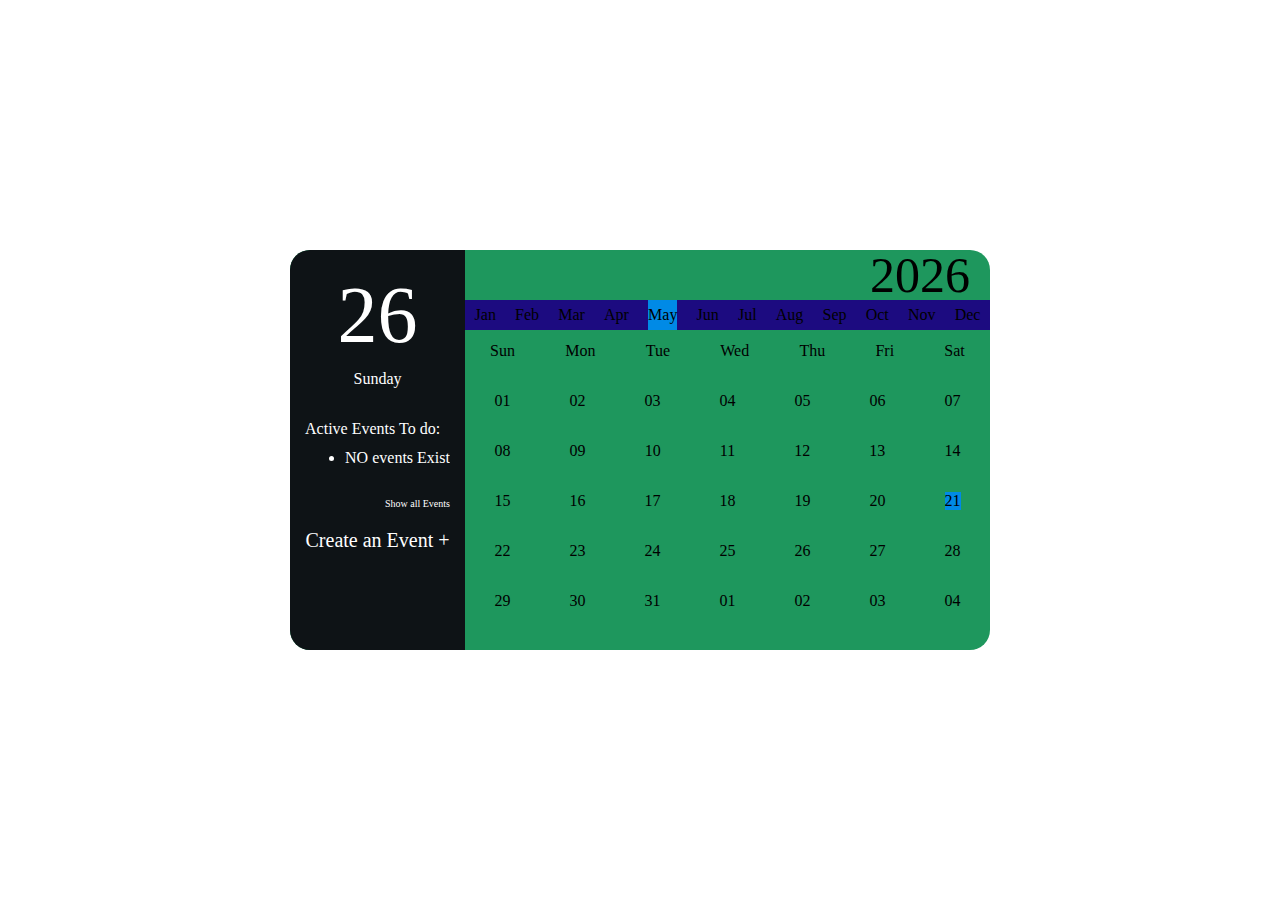
<file: Calender Chi/index.html>
<!DOCTYPE html>
<html lang="en">
<head>
    <meta charset="UTF-8">
    <meta http-equiv="X-UA-Compatible" content="IE=edge">
    <meta name="viewport" content="width=device-width, initial-scale=1.0">
    <link rel="stylesheet" href="style.css">
    <title>Document</title>
</head>
<body>
    <div class="body-class">
        <div class="calender-container">
            <div id="left-section">
                <div class="original" id="original">
                    <div id="today-date-div">
                        <p id="today-date">00</p>
                    </div>
                    <div id="today-day-div">
                        <p id="today-day">Saturday</p>
                    </div>
                    <div class="CurrentEvents-Title">
                        <p>Active Events To do:</p>
                    </div>
                    <div class="CurrentEvents">    
                        <ul class="eventListUL">

                        </ul>
                    </div>
                    <div id="showPost-title">
                        <p id="showPost" onclick="showAllPost()">Show all Events</p>
                    </div>
                    <div class="hidePost-title">
                        <p id="hidePost" class="hide "onclick="hidePost()">Hide events </p>
                    </div>
                    <div class="create-event-title">
                        <p onclick="swapPages12()">Create an Event +</p>
                    </div>
                </div>
                <div class="create-event hide " id="create-event" >
                    <h2>Create an Event</h2>
                    <form method="POST">
                       <div class="inputtextevent">
                           <input type="text" name="eventname" id="inputtextevent" required="Please enter Event Name" placeholder="Enter Event">
                       </div>
                       <div class="inputdateevent">
                           <input type="datetime-local" name="eventTime" id="inputdateevent" required="Please enter date">
                        </div>
                        <div>
                            <input type="submit" class="submit-button">
                        </div>
                    </form>
                    <button onclick="swapPages21()">  Back  </button>
                </div>
            </div>
            <div id="right-section">
                <div id="year">
                    <p id="CurrentYear">0000</p>
                </div>
                <div class="Months-List-div">
                    <span>Jan</span>
                    <span>Feb</span>
                    <span>Mar</span>
                    <span >Apr</span>
                    <span class="active">May</span>
                    <span>Jun</span>
                    <span>Jul</span>
                    <span>Aug</span>
                    <span>Sep</span>
                    <span>Oct</span>
                    <span>Nov</span>
                    <span>Dec</span>
                </div>
                <div class="Week-Days-List">
                    <span>Sun</span>
                    <span>Mon</span>
                    <span>Tue</span>
                    <span>Wed</span>
                    <span>Thu</span>
                    <span>Fri</span>
                    <span>Sat</span>
                </div>
                
                <div class="month-day-List">
                    <span>01</span>
                    <span>02</span>
                    <span>03</span>
                    <span>04</span>
                    <span>05</span>
                    <span>06</span>
                    <span>07</span>
                </div>
                <div class="month-day-List">
                    <span>08</span>
                    <span>09</span>
                    <span >10</span>
                    <span>11</span>
                    <span>12</span>
                    <span>13</span>
                    <span>14</span>
                </div>
                <div class="month-day-List">
                    <span>15</span>
                    <span>16</span>
                    <span>17</span>
                    <span>18</span>
                    <span>19</span>
                    <span>20</span>
                    <span class="active" >21</span>
                </div>
                <div class="month-day-List">
                    <span>22</span>
                    <span>23</span>
                    <span>24</span>
                    <span>25</span>
                    <span>26</span>
                    <span>27</span>
                    <span>28</span>
                </div>
                <div class="month-day-List">
                    <span>29</span>
                    <span>30</span>
                    <span>31</span>
                    <span>01</span>
                    <span>02</span>
                    <span>03</span>
                    <span>04</span>
                </div>


            </div>
        </div>
    </div>
</body>
<script src="script.js"></script>
</html>
</file>
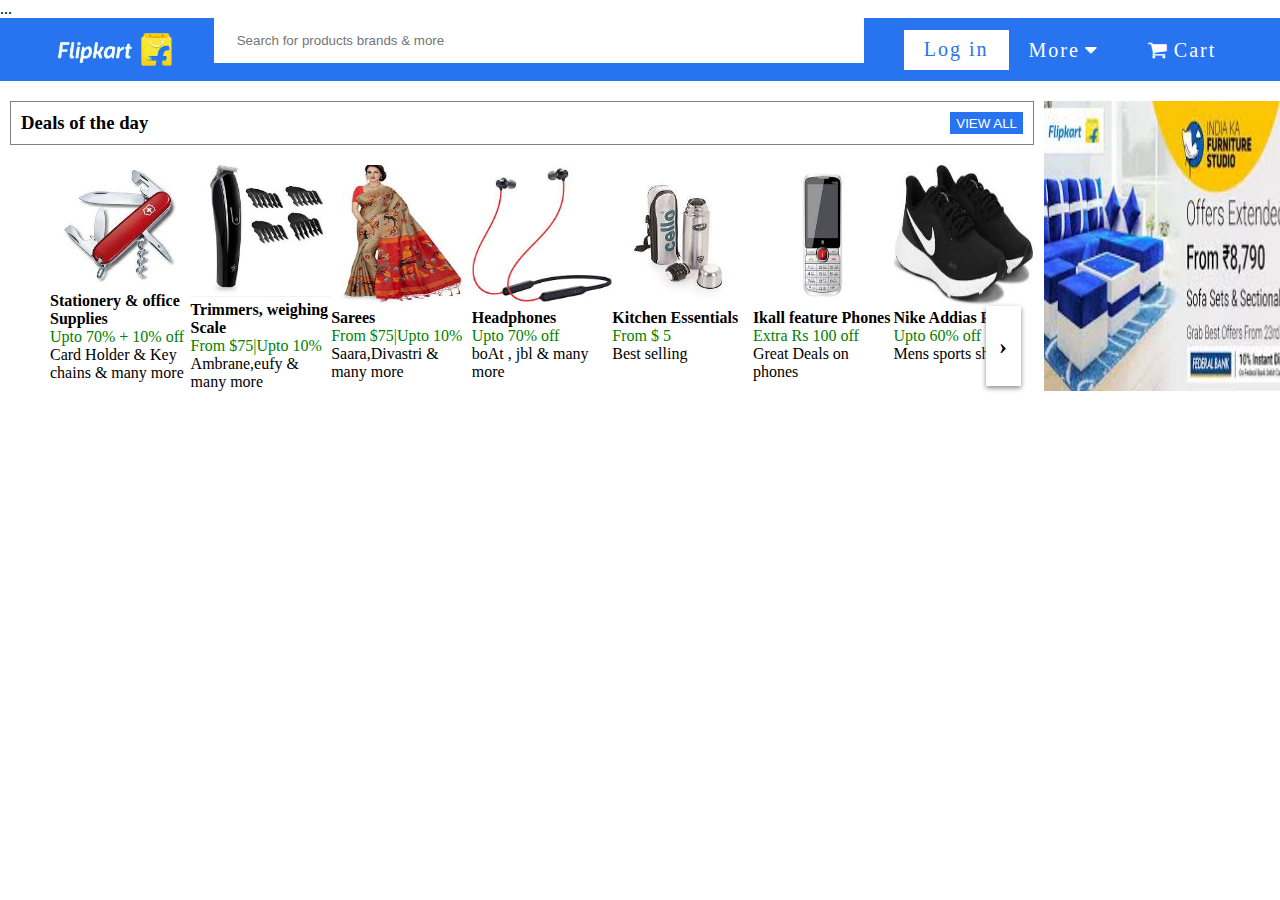
<file: Nav/index.html>
<!DOCTYPE html>
<html lang="en">
<head>
    <meta charset="UTF-8">
    <meta http-equiv="X-UA-Compatible" content="IE=edge">
    <meta name="viewport" content="width=device-width, initial-scale=1.0">
    <link rel="stylesheet" href="https://cdnjs.cloudflare.com/ajax/libs/font-awesome/4.7.0/css/font-awesome.min.css">
    <link rel="stylesheet" href="./style.css">
    <link rel="preconnect" href="https://fonts.gstatic.com">
<link href="https://fonts.googleapis.com/css2?family=PT+Sans&display=swap" rel="stylesheet">

    <title>Flipkart nav</title>
<link rel="shortcut icon" type="image/jpg" href="download.jpg"/>
...
</head>
<body>
    <header>
        <nav>
            <div class="logo">
                <img src="images-removebg-preview.png" alt="" width="100%" height="100%">
            </div>
            <div class="input">

            
            <input type="text" placeholder="Search for products brands & more">
            
            <i class="fa fa-search" aria-hidden="true"></i>
            </div>
            <ul>
                <li class="active"><a href="">Log in</a>
                    <div class="sub-menu-1">
                        <ul>
                            <li>New costumer? <span id="modal-click" onclick="getclicked()">Sign up</span> &nbsp&nbsp&nbsp&nbsp&nbsp&nbsp&nbsp&nbsp&nbsp&nbsp&nbsp&nbsp</li>
                            <li> <i class="fa fa-user-circle" aria-hidden="true"></i>My profile &nbsp&nbsp&nbsp&nbsp&nbsp&nbsp&nbsp&nbsp&nbsp&nbsp&nbsp&nbsp&nbsp&nbsp&nbsp&nbsp&nbsp&nbsp &nbsp</li>
                            <li> <i class="fa fa-plus" aria-hidden="true"></i>Flipkart plus &nbsp&nbsp&nbsp&nbsp&nbsp&nbsp&nbsp&nbsp&nbsp&nbsp&nbsp&nbsp&nbsp&nbsp&nbsp&nbsp&nbsp&nbsp &nbsp</li>
                            <li><i class="fa fa-address-card-o" aria-hidden="true"></i>Orders &nbsp&nbsp&nbsp&nbsp&nbsp&nbsp&nbsp&nbsp&nbsp&nbsp&nbsp&nbsp&nbsp&nbsp&nbsp&nbsp&nbsp&nbsp &nbsp &nbsp&nbsp&nbsp&nbsp</li>
                            <li> <i class="fa fa-heart" aria-hidden="true"></i>Wishlist &nbsp&nbsp&nbsp&nbsp&nbsp&nbsp&nbsp&nbsp&nbsp&nbsp&nbsp&nbsp&nbsp&nbsp&nbsp&nbsp&nbsp&nbsp &nbsp &nbsp&nbsp&nbsp&nbsp</li><hr>
                            <li><i class="fa fa-credit-card-alt" aria-hidden="true"></i>Rewards &nbsp&nbsp&nbsp&nbsp&nbsp&nbsp&nbsp&nbsp&nbsp&nbsp&nbsp&nbsp&nbsp&nbsp&nbsp&nbsp&nbsp&nbsp &nbsp &nbsp&nbsp&nbsp&nbsp</li>
                            <li><i class="fa fa-gift" aria-hidden="true"></i>Gift cards &nbsp&nbsp&nbsp&nbsp&nbsp&nbsp&nbsp&nbsp&nbsp&nbsp&nbsp&nbsp&nbsp&nbsp&nbsp&nbsp&nbsp&nbsp &nbsp</li>
                        </ul>
                    </div>
                </li>
<div id="modal">
    <span id="close" onclick="closed()"><i class="fa fa-window-close" aria-hidden="true"></i></span> 
  <div class="modal-con">
      <div class="con-pic">
       <h1>Looks like you're new here!</h1>
       <h2> Sign up with your mobile number to get started</h2>
       <img src="img-9-removebg-preview.png" alt="" width="300px" height="200px">
      </div>
      <div class="con-form">
        <div class="form">
            <input type="email" name="name" autocomplete="off" required/>
            <label for="name" class="label-name">
              <span class="content-name">Enter Mobile number</span>
            </label>
          </div>
          <p class="con-form-para">By continuing, you agree to Flipkart's<span>Terms of Use </span> and <span>Privacy Policy</span>.</p>
          <button class="continue">CONTINUE</button>
          <button class="continue existing">Existing user? Log in</button>
      </div>
  </div>
</div>
               
                  

                <li c><a href="" class="more">More<i class="fa fa-caret-down" aria-hidden="true"></i></a>
                    <div class="sub-menu">
                        <ul>
                            <li> <i class="fa fa-bell" aria-hidden="true"></i>Notifications &nbsp&nbsp&nbsp&nbsp&nbsp&nbsp&nbsp&nbsp&nbsp&nbsp&nbsp&nbsp&nbsp&nbsp&nbsp&nbsp&nbsp&nbsp &nbsp &nbsp&nbsp&nbsp&nbsp</li>
                            <li> <i class="fa fa-archive" aria-hidden="true"></i>Sell on flipkart &nbsp&nbsp&nbsp&nbsp&nbsp&nbsp&nbsp&nbsp&nbsp&nbsp&nbsp&nbsp&nbsp&nbsp&nbsp&nbsp&nbsp&nbsp &nbsp &nbsp&nbsp&nbsp&nbsp</li>
                            <li><i class="fa fa-question-circle" aria-hidden="true"></i>24X7 Customer care &nbsp&nbsp&nbsp&nbsp&nbsp&nbsp&nbsp&nbsp&nbsp&nbsp&nbsp&nbsp&nbsp&nbsp&nbsp&nbsp&nbsp&nbsp &nbsp &nbsp&nbsp&nbsp&nbsp&nbsp&nbsp&nbsp&nbsp&nbsp&nbsp</li>
                            <li> <i class="fa fa-bolt" aria-hidden="true"></i>Advertise &nbsp&nbsp&nbsp&nbsp&nbsp&nbsp&nbsp&nbsp&nbsp&nbsp&nbsp&nbsp&nbsp&nbsp&nbsp&nbsp&nbsp&nbsp &nbsp &nbsp&nbsp&nbsp&nbsp&nbsp&nbsp&nbsp&nbsp&nbsp&nbsp&nbsp&nbsp&nbsp&nbsp</li><hr>
                            <li><i class="fa fa-download"aria-hidden="true"></i>Download app &nbsp&nbsp&nbsp&nbsp&nbsp&nbsp&nbsp&nbsp&nbsp&nbsp&nbsp&nbsp&nbsp&nbsp&nbsp&nbsp&nbsp&nbsp &nbsp &nbsp&nbsp&nbsp&nbsp</li>
                        </ul>
                    </div>
                </li>
                <li ><a href=""><i class="fa fa-shopping-cart" aria-hidden="true"></i>Cart</a></li>
            </ul>
        </nav>
    </header>
    <div class="container">
        
        <div class="left-products">
            <div class="head-product">
                <h3>Deals of the day</h3>
                <button class="view">VIEW ALL</button>
            </div>
            <div class="arrow">
                <h2>&#8250;</h2>
            </div>
            <ul>
                <li><img src="download (3).jpg" alt=""  width="140px"  >
                    <h4>Stationery & office Supplies</h4>
                    <p class="product-p"> Upto 70% + 10% off</p>
                    <p>Card Holder & Key chains & many more</p>
                
                
                </li>
                <li><img src="images (1).jpg" alt=""  width="140px" >
                    <h4>Trimmers, weighing Scale</h4>
                    <p class="product-p"> From $75|Upto 10%</p>
                    <p>Ambrane,eufy & many more</p>
                </li>
                <li><img src="images (6).jpg" alt=""  width="140px" height="140px" >
                    <h4>Sarees</h4>
                    <p class="product-p"> From $75|Upto 10%</p>
                    <p>Saara,Divastri & many more</p>
                </li>
                <li><img src="images (5).jpg" alt=""  width="140px">
                    <h4>Headphones</h4>
                    <p class="product-p"> Upto 70% off</p>
                    <p>boAt , jbl & many more</p>
                </li>
                <li><img src="download (1).jpg" alt=""  width="140px">
                    <h4>Kitchen Essentials</h4>
                    <p class="product-p"> From $ 5</p>
                    <p>Best selling</p>
                </li>
                <li><img src="images (2).jpg" alt=""  width="140px" height="140px">
                    <h4>Ikall feature Phones</h4>
                    <p class="product-p"> Extra Rs 100 off</p>
                    <p>Great Deals on phones</p>
                </li>
                <li><img src="images (4).jpg" alt=""  width="140px" height="140px">
                    <h4>Nike Addias Puma</h4>
                    <p class="product-p"> Upto 60% off</p>
                    <p>Mens sports shoes</p>
                </li>
               
            </ul>

        </div>
        <div class="right-product">
            <img src="images (3).jpg" alt="" height="100%">

        </div>
    </div>
    
    <script>
        var btn = document.getElementById("modal-click");
        var modal = document.getElementById("modal");
        var sub = document.getElementsByClassName("sub-menu-1")
       function getclicked(){
      modal.style.display="block";
      sub.style.display="none";

        }
        var close = document.getElementById("close");
        function closed(){
            modal.style.display="none";
        }

    </script>
</body>

</html>
</file>
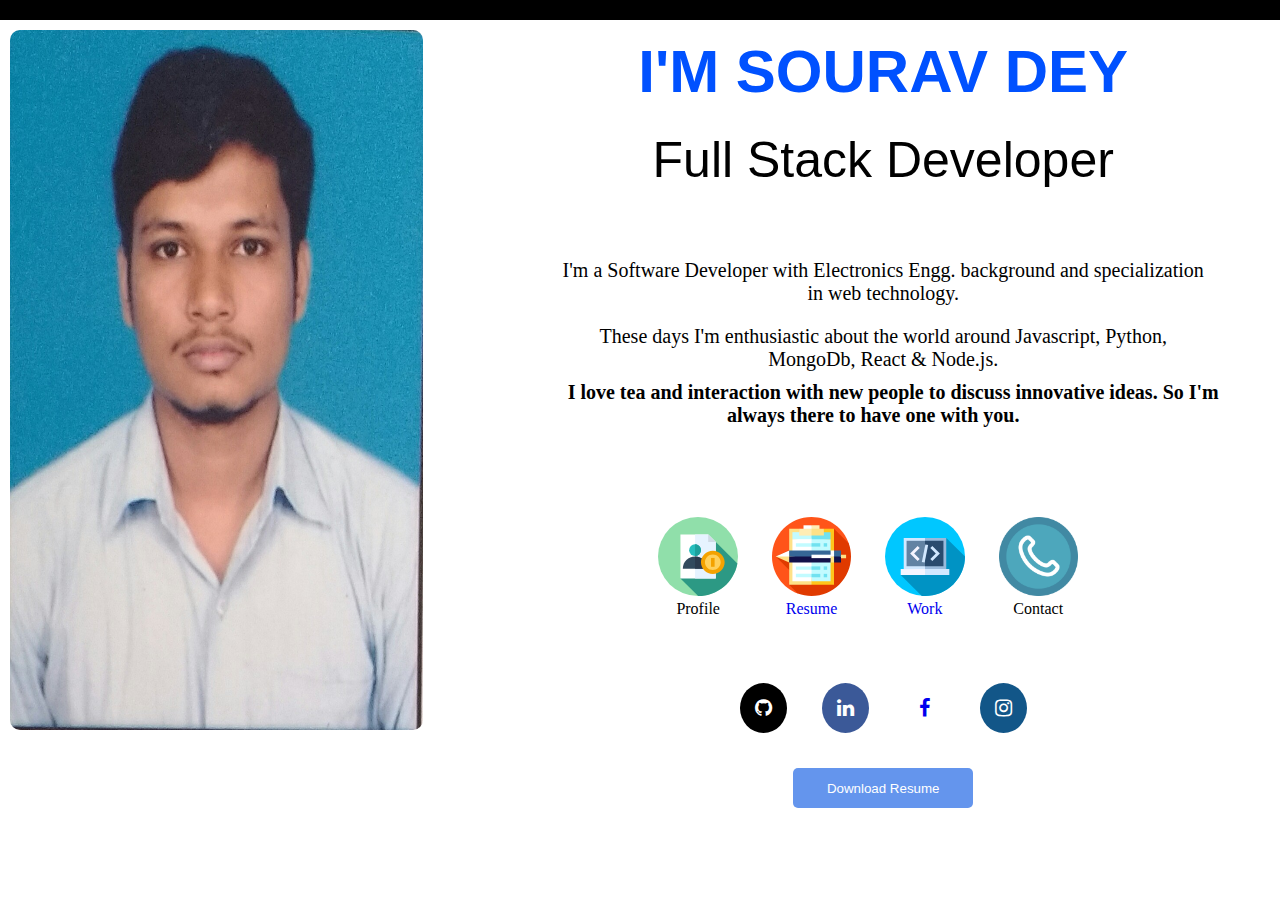
<file: Portfolio/index.html>
<!DOCTYPE html>
<html lang="en">

<head>
    <meta charset="UTF-8">
    <meta http-equiv="X-UA-Compatible" content="IE=edge">
    <meta name="viewport" content="width=device-width, initial-scale=1.0">
    <link rel="stylesheet" href="style.css">
    <link rel="stylesheet" href="https://cdnjs.cloudflare.com/ajax/libs/font-awesome/4.7.0/css/font-awesome.min.css">
    <title>Sourav</title>

</head>

<body>
    <header></header>

    <section class="width-100" style="height:auto">
        <section id="left-section">
            <img src="I.jpg" id="pic" height="700px" />

        </section>
        <section class="right">
            <section>

                <h1>
                     <b class="name">I'M SOURAV DEY</b>
                </h1>
            </section>
            <section>

                <h2>Full Stack Developer</h2>

            </section>
            <section class="summary">
                <p>
                    I'm a Software Developer with Electronics Engg. background and specialization in web technology.
                </p>
                <p>
                    These days I'm enthusiastic about the world around Javascript, Python, MongoDb, React & Node.js.
                </p>

                <b style="padding: 20px;">
                  I love tea and interaction with new people to discuss innovative
                  ideas. So I'm always there to have one with you.
                </b>
            </section>
            <section class="width-100" style="margin: 50px 0;">
                <ul class="align-center li-item">
                    <li>
                        <img src="profile.svg" /> Profile
                    </li>
                    <li>
                        <img src="resume.svg" />
                        <a href="https://drive.google.com/file/d/1NTp77WDKJMRKB-gN0gz9c7FWp4Qpd77X/view?usp=sharing">Resume</a>
                    </li>
                    <li>
                        <img src="programming.svg" />
                        <a href="task2/task2.html"> Work </a>
                    </li>
                    <li>
                        <img src="contact.jpg" /> Contact
                    </li>
                </ul>
            </section>
            <section id="icons">

                <div class="soical-media">
                    <a href="https://github.com/Manjunath8730" class="fa fa-github"></a>
                    <a href="https://www.linkedin.com/in/manjunath-patil-ba49a0181/" class="fa fa-linkedin"></a>
                    <a href="https://www.facebook.com/profile.php?id=100008358691522" class="fa fa-facebook"></a>
                    <a href="https://www.instagram.com/manjunath9870/" class="fa fa-instagram"></a>
                </div>
            </section>
            <section class="width-100" style="height: 100px; padding:20px; text-align: center;">
                <button style="
                    width: 180px;
                    height: 40px;
                    background-color: cornflowerblue;
                    color: white;
                    border: none;
                    border-radius: 5px;
                  "><a href="https://drive.google.com/file/d/1NTp77WDKJMRKB-gN0gz9c7FWp4Qpd77X/view?usp=sharing" style="color:white;">
                  Download Resume</a>
                </button>

            </section>
        </section>
    </section>


</body>

</html>
</file>
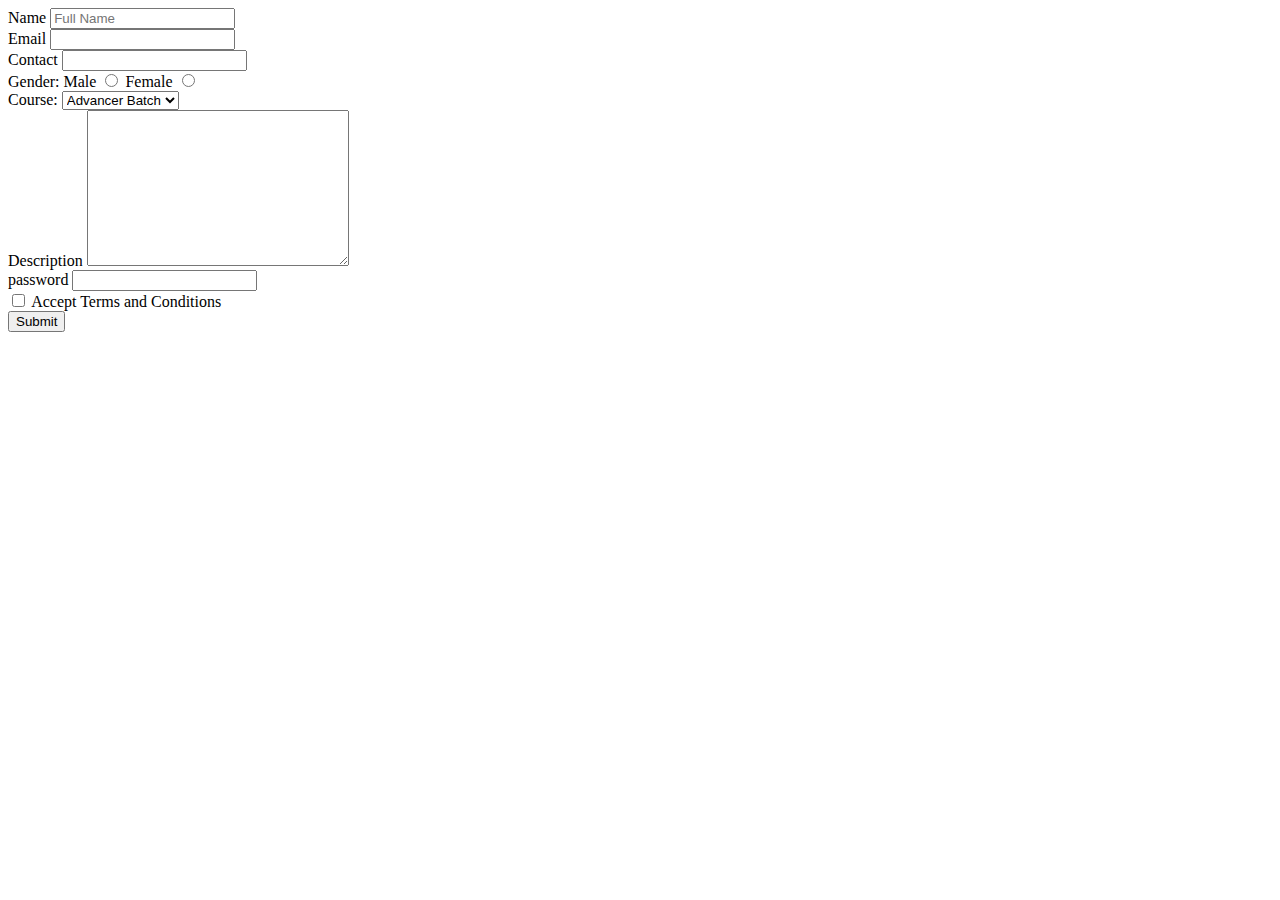
<file: Class2/Task 1/index.html>
<!DOCTYPE html>
<html lang="en">
<head>
    <meta charset="UTF-8">
    <meta http-equiv="X-UA-Compatible" content="IE=edge">
    <meta name="viewport" content="width=device-width, initial-scale=1.0">
    <title>Forms</title>
</head>
<body>
    <form action="registration-form">
        <div>
            <label for="">Name</label>
            <input type="text" placeholder="Full Name" required name="name" />
        </div>

        <div>
            <label for="email">Email</label>
            <input type="text" required id="email" name="email"/>
        </div>

        <div>
            <label for="">Contact</label>
            <input type="number" required name="contact"/>
        </div>

        <div>
            <label for="">Gender: </label>
            <label for="">Male</label>
            <input type="radio" name = "gender" required value = "Male"/>
            <label for="">Female</label>
            <input type="radio" name = "gender" required value = "Female"/>
        </div>

        <div>
            <label for="">Course: </label>
            <select name="" id="" name = "course">
                <option value="Advancer Batch">Advancer Batch</option>
                <option value="Builder Batch">Builder Batch</option>
            </select>
        </div>

        <div>
            <label for="">Description</label>
            <textarea name="" id="" cols="30" rows="10" name = "textarea"> </textarea>
        </div>

        <div>
            <label for="">password</label>
            <input type="password" required name="password"/>
        </div>

        <div>
            <input type="checkbox" id="tnc" required name="tnc"/>
            <label for="tnc">Accept Terms and Conditions</label>
        </div>

        <button>Submit</button>
    </form>
</body>
</html>
</file>
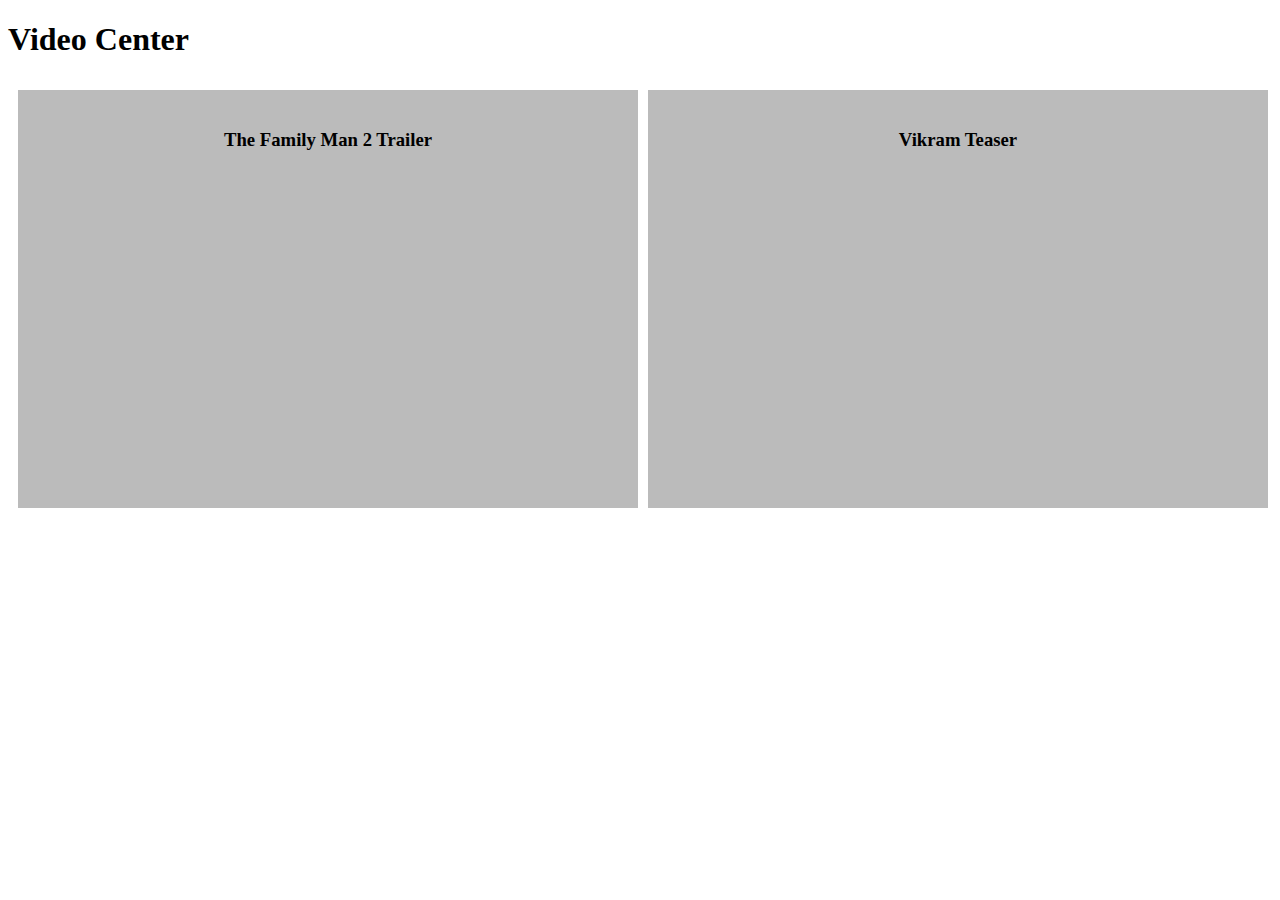
<file: Class2/Task 4/index.html>
<!DOCTYPE html>
<html lang="en">
<head>
    <meta charset="UTF-8">
    <meta http-equiv="X-UA-Compatible" content="IE=edge">
    <meta name="viewport" content="width=device-width, initial-scale=1.0">
    <title>Video </title>
    <style>
        .video-container {
            float: left;
            margin: 10px 0 0 10px;
            text-align: center;
            background-color: #bbb;
            padding: 20px 30px 20px 30px;
        }  
    </style>
</head>
<body>
    <h1>Video Center </h1>
    <section>
        <div class="video-container">
            <div>
              <h3>The Family Man 2 Trailer</h3>  
            </div>
            <div>
                <iframe width="560" 
                height="315" 
                src="https://www.youtube.com/embed/NGf_B81Hc2M"
                title="The Family Man 2 Trailer" 
                frameborder="0" 
                allow="accelerometer; autoplay; clipboard-write; 
                encrypted-media; gyroscope; picture-in-picture" 
                allowfullscreen></iframe>
            </div>
        </div>
        <div class="video-container">
            <div>
                <h3>Vikram Teaser</h3>  
              </div>
              <div>
                <iframe width="560" 
                height="315" 
                src="https://www.youtube.com/embed/NXSigiaZ0W0" title="Vikram Teaser" 
                frameborder="0" 
                allow="accelerometer; autoplay; clipboard-write; 
                encrypted-media; gyroscope; picture-in-picture" 
                allowfullscreen></iframe>
              </div>
        </div>
    </section>
</body>
</html>
</file>
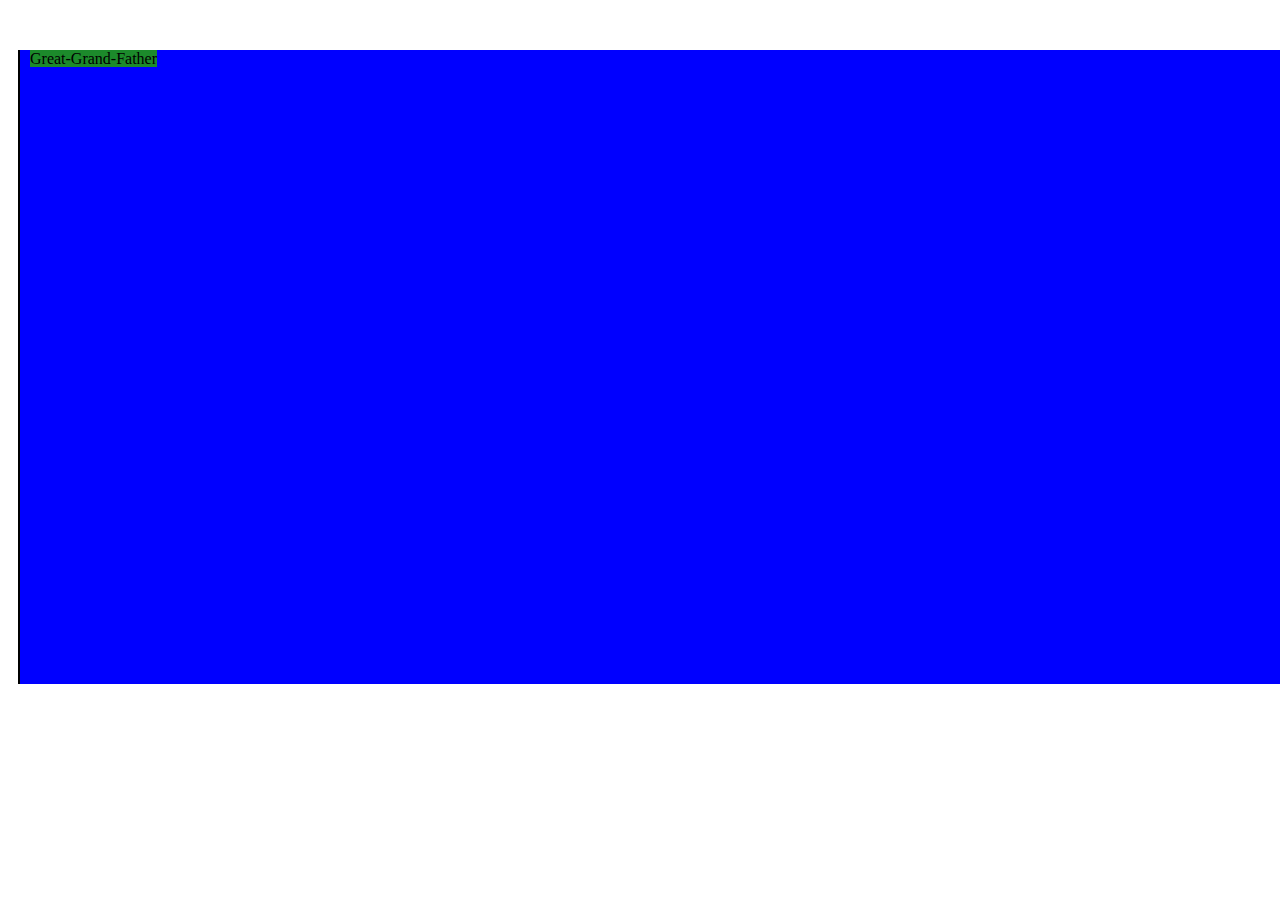
<file: Tree/class 3/index.html>
<!DOCTYPE html>
<html lang="en">
<head>
    <meta charset="UTF-8">
    <meta http-equiv="X-UA-Compatible" content="IE=edge">
    <meta name="viewport" content="width=device-width, initial-scale=1.0">
    <title>AncestorTree</title>
    <style>
        .great-grand-father{
            width:100%;
            margin-left: 10px;
            margin-top:50px;
            background-color:blue;
            border-left: 2px solid black;
        }
        .great-grand-father::before{
            content: "Great-Grand-Father";
            color:black;
            margin-top: 10px;
            margin-left: 10px;
            background-color: rgb(28, 138, 43);
        }
       
        .grandfather{
            border-left: 2px solid black;
            height:auto;
            width:80%;
            margin-top: 10px;
            margin-left:20px;
            background-color: rgb(28, 201, 13);
        }
        .father,.aunt ,.uncle{
            border-left: 2px solid black;
            height:auto;
            width:80%;
            margin-top: 10px;
            margin-left: 20px;
            background-color: rgb(182, 181, 106);
        }
        .grandfather::before{
            content:"--Grand Father";
            margin-top: 10px;
            margin-left: 10px;
            background-color: rgb(50, 205, 71);
        }
       
        .me, .sister,.cousin ,.brother{
            border-left: 2px solid black;
            margin-top:10px;    
           margin-left:10px;
           background-color:rgb(133, 44, 89);
        }
        .father::before{
            content: "--father";
        }
        .uncle::before{
            content: "--uncle";
        }
        .aunt::before{
            content: "--aunt";
        }
        .grandfather,.grandfather div,.grandfather div div{
           visibility: hidden;
        }
        .great-grand-father:hover .grandfather ,.grandfather:hover .father,.grandfather:hover .uncle ,.grandfather:hover .aunt ,.father:hover div,.uncle:hover div,.aunt:hover div{
             visibility: visible;
        }
    </style>
</head>
<body>
    <div class="Body-Class">
        <div class="great-grand-father">
            <div class="grandfather">
                <div class="father">
                    <div class="me">--me</div>
                    <div class="sister">--sister</div>
                    <div class="brother">--brother</div>
                </div>
                <div class="uncle">
                    <div class="cousin">--cousin1</div>
                    <div class="cousin">--cousin2</div>
                    <div class="cousin">--cousin3</div>
                </div>
                <div class="uncle">
                    <div class="cousin">--cousin1</div>
                    <div class="cousin">--cousin2</div>
                    <div class="cousin">--cousin3</div>
                </div>
            </div>
            <div class="grandfather">
                <div class="uncle">
                    <div class="cousin">--cousin1</div>
                    <div class="cousin">--cousin2</div>
                    <div class="cousin">--cousin3</div>
                </div>
                <div class="aunt">
                    <div class="cousin">--cousin1</div>
                    <div class="cousin">--cousin2</div>
                    <div class="cousin">--cousin3</div>
                </div>
            </div>
        </div>
         
    </div>
    
</body>
</html>
</file>
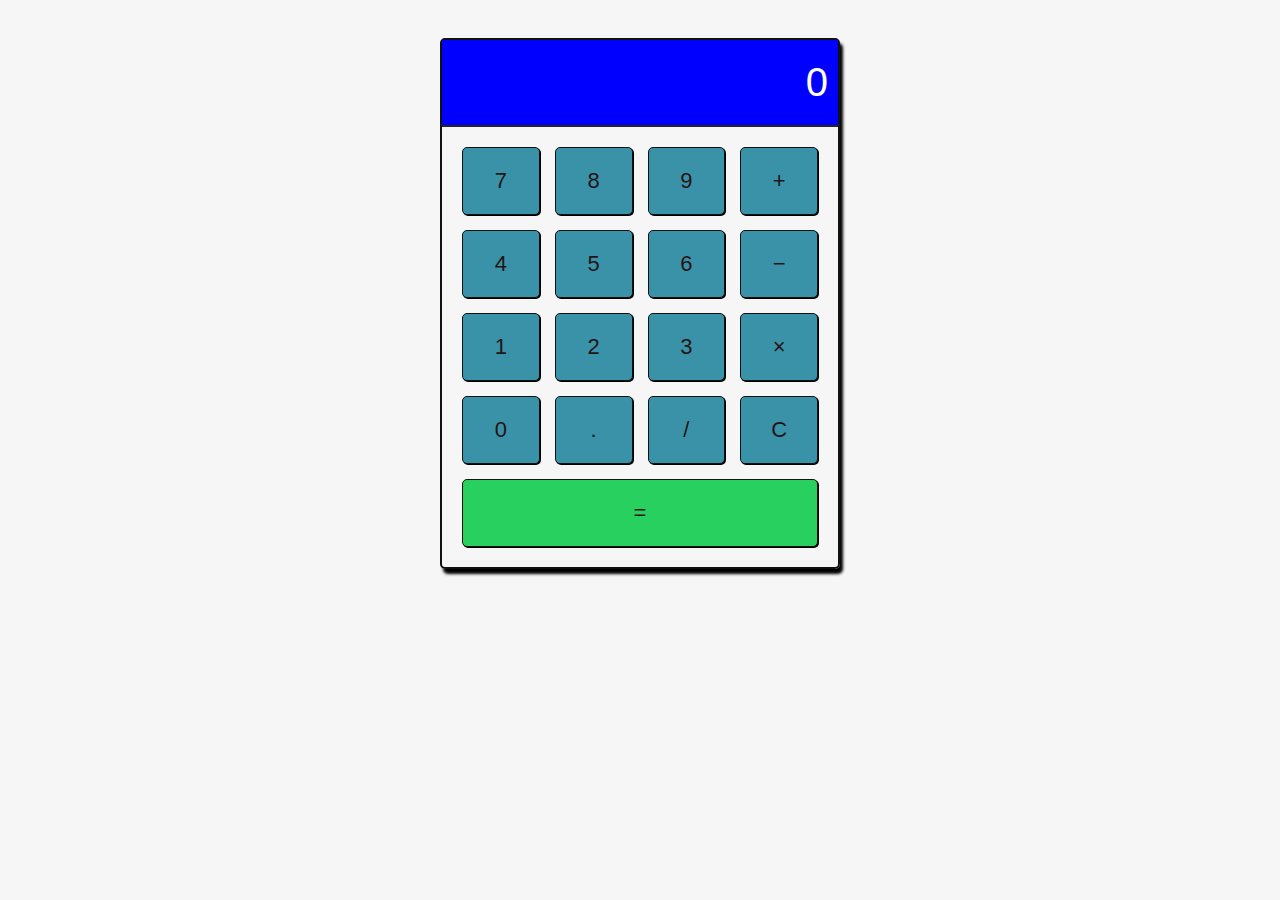
<file: Calculator/one.html>
<!DOCTYPE html>
<html lang="en">
<head>
    <meta charset="UTF-8">
    <meta http-equiv="X-UA-Compatible" content="IE=edge">
    <meta name="viewport" content="width=device-width, initial-scale=1.0">
    <title>Document</title>
    <link rel="stylesheet" href="style.css">
</head>
<body>
    <div class="calculator">

        <!-- the input -->
        <input type="text" value="0" readonly>
      
        <!-- the buttons -->
        <div class="calculator-buttons">
            
          
      
          <button class="calc-button">7</button>
          <button class="calc-button">8</button>
          <button class="calc-button">9</button>
          <button class="calc-button">&plus;</button>
      
          <button class="calc-button">4</button>
          <button class="calc-button">5</button>
          <button class="calc-button">6</button>
          <button class="calc-button">&minus;</button>
      
          <button class="calc-button">1</button>
          <button class="calc-button">2</button>
          <button class="calc-button">3</button>
          <button class="calc-button">&times;</button>
      
          <button class="calc-button">0</button>
          <button class="calc-button">.</button>
          <button class="calc-button">/</button>
          <button class="calc-button">C</button>
         

          <button class="calc-button is-equals">&equals;</button>

          
          
        </div>
        
      </div>
</body>
</html>
</file>
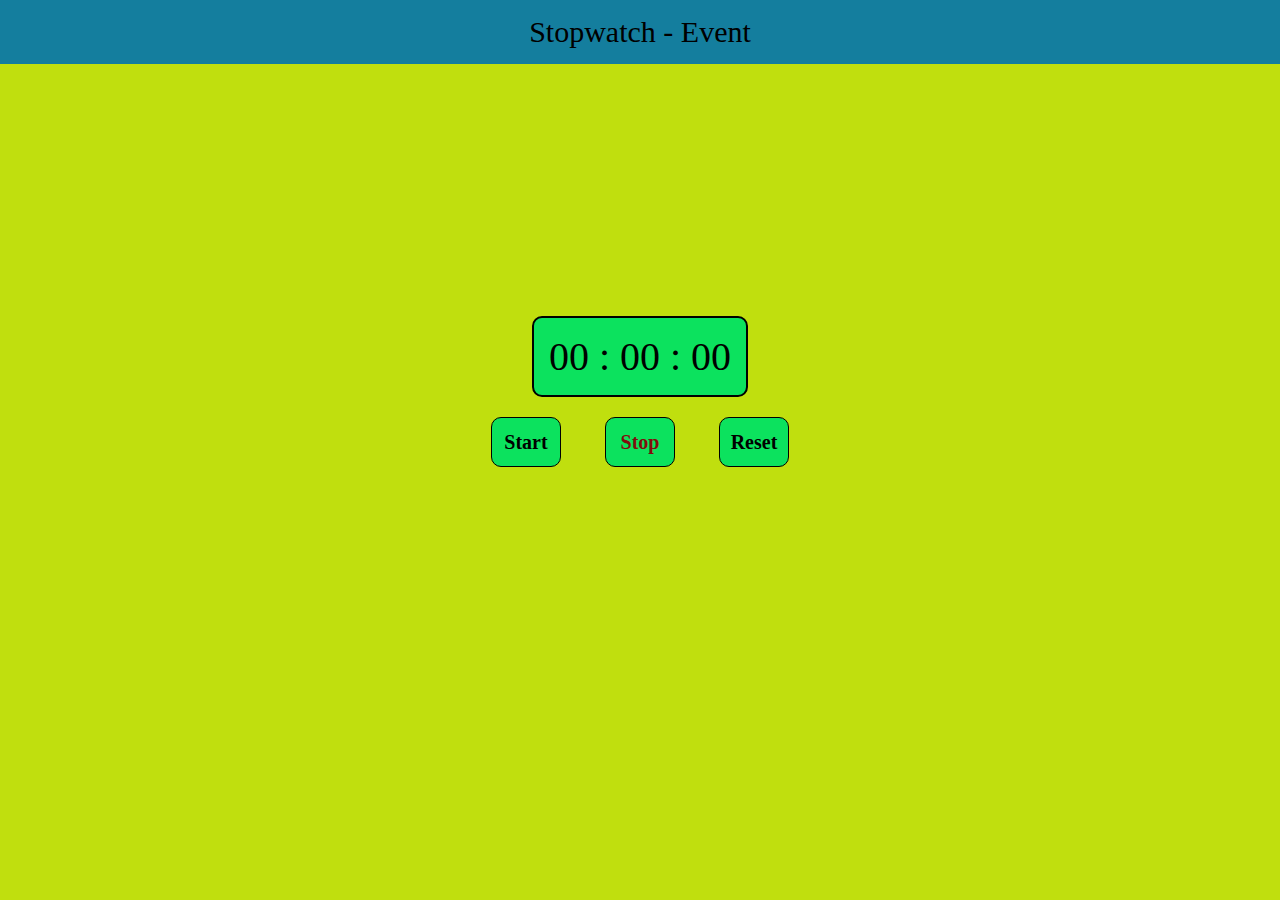
<file: StopWatch/one.html>
<!DOCTYPE html>
<html lang="en">
    <head>
        <meta charset="UTF-8">
        <meta http-equiv="X-UA-Compatible" content="IE=edge">
        <meta name="viewport" content="width=device-width, initial-scale=1.0">
        <title>Stopwatch</title>
        <link rel="shortcut icon" href="favicon_io/favicon-16x16.png" type="image/x-icon" />
        <link rel="stylesheet" href="st.css">
        <script src="one.js" defer></script>
        <header>Stopwatch - Event</header>
</head>
<body>
    <div class="stopwatch">
        <div class="timer">
            <p class="showTime">00 : 00 : 00</p>
        </div>
        <div class="btn">
            <button class="start">Start</button>
            <button class="stop" disabled>Stop</button>
            <button class="reset">Reset</button>
        </div>
    </div>
    
    
    
</body>
</html>
</file>
<file: Calender Chi/style.css>
*{
    margin:0;
}
.body-class{
    display: flex;
    height:100vh;
    width:100%;
    background-image: url(https://picsum.photos/seed/picsum/536/354);
    background-repeat: no-repeat;   
    background-size: cover;
    justify-content: center;
    align-items: center;
}
.calender-container{
    display:flex;
    background-color:  #1e975d;
    height:400px;
    width:700px;
    border-radius: 20px;
}
#left-section{
    display: flex;
    height: 100%;
    width:25%;
    color:white;
    background-color: #0e1316;
    border-top-left-radius: 20px;
    border-bottom-left-radius: 20px;
    flex-direction: column;
    align-items: center;
}
#left-section .CurrentEvents-Title{
    margin-top:20px;
}
#left-section .CurrentEvents{
    margin-top: 10px;
    line-height: 20px;
    height:40px;
    overflow: hidden;
}
#showPost-title, .hidePost-title{
    margin-top: 10px;
    width:100%;
    text-align: right;
    padding-right: 10px;
    font-size: 10px;
}
#showPost{
    cursor: pointer;
}
.hide{
    display:none;
}
.display-block{
    display: block;
}
.display-flex{
    display: flex;
}
#hidePost{
    cursor: pointer;
}
.create-event-title{
    font-size: 20px;
    margin-top:20px;
    text-align: center;
    cursor: pointer;
}
#today-date-div{
    margin-top: 20px;
    height: 100px;
    width:100%;
    font-size: 80px;
    font-weight: 500;
    text-align: center;
}
#today-day-div{
    height:30px;
    text-align:center;
}
#right-section{
    color:black;
    width:75%;
}
#right-section #year{
    justify-self: end;
    height:50px;
    width:100%;
    text-align: end;
    line-height: 50px;
    padding-right: 20px;
    font-size: 50px;
}
#right-section .Months-List-div,#right-section .Week-Days-List, 
#right-section .month-day-List{
    height: 30px;
    width:100%;
    display: flex;
    justify-content: space-around;
    align-items: flex-end;
}
#right-section .Months-List-div{
    background-color: rgb(28, 11, 128);
    text-align: center;
    line-height: 30px;
}

#right-section .month-day-List{
    margin-top:20px;
}

/* create event 2nd page */

.create-event{
   height:100%;
   flex-direction: column;
   align-items: center;
   justify-content: center;
   padding-top: 20px;
}
.create-event div{
    margin-top: 20px;
    text-align: center;
}
.create-event input{
    color:white;
    border-top: 0px;
    border-left: 0px;
    border-right: 0px;
    border-bottom: 2px solid white;
    background-color: #008ae6;
    
    width:80%;
}
.create-event input:focus{
    outline: none;
}
.create-event input::placeholder
{
    color:white;
}
.create-event button, .create-event .submit-button{
    color:black;
    background-color:#fcf;
    height: 30px;
    width: 100px;
    border-radius: 10px;
    border: 1px solid white;
    margin-top: 20px;
}
.active{
    background-color: #008ae6;
}
</file>
<file: Nav/style.css>
*{
    box-sizing: 0;
    margin: 0;
    
}
header{
    background-color: #2874f0;
}
nav{
    
    width: 100%;
    display: flex;
    justify-content: center;
    align-items: center;
}
nav ul{
    height: 60px;
    display: flex;
    align-items: center;
}
nav ul li{
    list-style-type: none;
    padding: 0 20px;
    font-size: 20px;
}
nav ul li i{
    padding: 5px;
}
nav ul li a{
    text-decoration: none;
    color: #fff;
    letter-spacing: 2px;
}
nav ul li span{
    color: #2874f0;
    cursor: pointer;
}
.logo{
    width: 150px;
    height: 50px;
}

input[type=text]{
    margin-left: 20px;
    padding-left: 20px;
    width: 650px;
    height: 45px;
    box-sizing: border-box;
  border: 3px solid #fff;
  -webkit-transition: 0.5s;
  transition: 0.5s;
  outline: none;
   
   
}
input[type=text]:focus {
  border: 3px solid#2874f0 ;
 
  }
  
.input i {
    margin-left: -40px;
    color: #2874f0;
   
}

.active{
    background-color: #fff;
   display: flex;
    width: fit-content ;
    height: 40px;
    align-items: center;
}
.active a{
    color: #2874f0;
}
.sub-menu-1{
    display: none;
}
.active:hover .sub-menu-1{
    z-index: 2;
    display: block;
    position: absolute;
    top: 50px;
    /* left: 600px; */
    width: 220px;
    height: 450px;
    background-color:#fff;
    border-radius: 10px;
    
}
.sub-menu-1 ul {
    margin-left: -40px;
    display: flex;
    flex-direction: column;
   align-items: flex-start;
    
    
}
#modal{
    z-index: 3;
    position: absolute;
    display: none;
    top: 80px;
    left:20%;
    background-color: #fff;
    color: #fff;
    
    /* background-color:black; */
}
.modal-con{
    display: flex;
    width: 800px;
    height: auto;
    margin: auto;
}
.con-pic{
    /* margin-left: 20px; */
    width: 40%;
    background-color: #2874f0;
}
.con-pic h1{
    font-size: 30px;
    padding: 20px 20px;
}
.con-pic h2{
    padding-left: 20px;
    padding-top: 5px;
}
.con-pic img{
    margin-top: 100px;
    margin-bottom: 50px;
}
.con-form{
    margin-left: 40px;
    margin-right: 20px;
    width: 60%;
    /* background-color: aqua; */
    color: black;
}
.form{
    width: 50%;
    position: relative;
    height: 50px;
    overflow: hidden;

}
.form input{
    width: 100%;
    height: 100%;
    color: #595f6e;
    padding-top: 50px;
    border: none;
    outline: none;
}
.form label{
    position: absolute;
    bottom: 0px;
    left: 0%;
    width: 100%;
height: 100%;
pointer-events: none;
border-bottom: 1px solid #5fa8d3;
}
.form label::after{
    left: 0px;
    bottom: -1px;
    content: "";
    position: absolute;
    height: 100%;
    width: 100%;
    border-bottom: 3px solid #5fa8d3;
    transform: translateX(-100%);
    transition: transform 0.3s ease;
}
.content-name{
    font-size: 15px;
    color: gray;
    position: absolute;
    bottom: 5px;
    left: 0px;
    transition: all 0.3s ease;
}
.form input:focus + .label-name .content-name,
.form input:valid + .label-name .content-name{
    transform: translateY(-150%);
    font-size: 14px;
    color:#5fa8d3 ;
}
.form input:focus +.label-name::after, 
.form input:valid + .label-name::after{
    transform: translateX(0%);
}
.con-form-para{
    margin-top: 40px;
    color: gray;
}
.con-form-para span{
    color: #2874f0;
}
.continue{
    margin-top: 20px;
    text-align: center;
    font-size: 20px;
    width: 90%;
    height: 40px;
    
    background: #fb641b;
    box-shadow: 0 3px 5px 0 rgb(0 0 0 / 20%);
    border: none;
    color: #fff;
}
.existing{

    color: #2874f0;
    background-color: #fff;
}


#modal span i {
    font-size: 50px;
    cursor: pointer;
    color: #2874f0;
    background-color: #fff;
    float: right;
}

.sub-menu-1 ul li{
   
   margin-top: 10px;
   padding-bottom: 5px;
   font-size: 15px;
   font-family: 'PT Sans', sans-serif;
  
  
}
.sub-menu-1 ul li i{
    padding-right: 20px;
    color: #2874f0;
}
  
nav ul li:hover .sub-menu{
    display: block;
    position: absolute;
    margin-top: 15px;
    width: 250px;
    height: 340px;
    background-color:#fff;
    z-index: 2;
    border-radius: 10px;
}
.sub-menu{
    display: none;
}
.sub-menu ul {
    margin-left: -40px;
    display: flex;
    flex-direction: column;
    justify-content: flex-start;
    align-items: flex-start;
    
}
.sub-menu ul li{
    margin-top: 20px;
    font-size: 15px;
    font-family: 'PT Sans', sans-serif;
   
   
 }
 .sub-menu ul li i{
     padding-right: 20px;
     color: #2874f0;
 }
 .container{
     margin-top: 20px;
     margin-left: 10px;
     width: 100%;
     display: flex;
 }
 .left-products{
    
     width: 80%;
     background-color:#fff;
    
 }
 .left-products ul {
   
     margin-top: 20px;
     display: flex;
     justify-content: space-around;
 }
 .left-products ul li{
     list-style: none;
     cursor: pointer;
     width: 150px;
     
 }
 .product-p{
     color: green;
 }
 .head-product{
  
   border: 1px solid gray;
     padding: 10px;
     display: flex;
     justify-content: space-between;
     
 }
 .arrow{
     z-index: 1;
     top: 34%;
     left: 77%;
    display: flex;
    justify-content: center;
    align-items: center;
     background-color: #fff;
    box-shadow: 0px 2px 5px #888888;
     height: 80px;
     width: 35px;
     position: absolute;
 }
 .view{
     background-color: #2874f0;
     color: #fff;
     border: 0;
 }
 .right-product{
     margin-left: 10px;
     margin-right: 20px;
     width: 20%;
     
 }
 .right-product img{
    width: 300px;
 }
</file>
<file: Portfolio/style.css>
* {
    padding: 0px;
    margin: 0px;
}

header {
    height: 20px;
    background-color: black;
}

h1 {
    margin: 0;
    font-size: 80px;
    color: gray;
    text-align: center;
}

.name {
    font-family: 'Gill Sans', 'Gill Sans MT', Calibri, 'Trebuchet MS', sans-serif;
    font-size: 60px;
    color: rgb(0, 81, 255)
}

h2 {
    font-family: Verdana, Geneva, Tahoma, sans-serif;
    font-size: 50px;
    font-weight: 100;
    margin: 20px 0 0 0;
    text-align: center;
}

a {
    text-decoration: none;
}

#pic {
    border-radius: 10px;
    width: 85%;
    margin: 10px 0 0 10px;
    <!-- border: 2px solid gray;
    -->
}

p {
    padding: 10px;
}

.summary {
    font-family: cursive;
    padding: 40px;
    margin: 20px;
    font-size: 20px;
    text-align: center;
}

.soical-media {
    padding: 0px;
    margin: 0px;
    font-size: 20px;
    text-align: center;
}

.fa {
    padding: 15px;
    margin: 15px;
    border-radius: 50%;
    text-decoration: none;
}

.fa:hover {
    opacity: 0.7;
}

.fa-linkedin {
    background: #3B5998;
    color: white;
}

.fa-github {
    background: black;
    color: white;
}

.fa-youtube {
    background: #bb0000;
    color: white;
}

.fa-instagram {
    background: #125688;
    color: white;
}

#left-section {
    width: 38%;
    float: left;
}

.right {
    width: 62%;
    float: right;
}

.align-center {
    text-align: center;
}

.li-item li {
    display: inline-block;
    width: 10%;
    margin-right: 30px;
}

.li-item li img {
    width: 100%;
}
</file>
<file: StopWatch/st.css>
* {
    font-family: serif;
    margin: 0;
    background-color: rgb(192, 223, 14);
    transition: all 100ms;
}

header {
    font-size: 30px;
    text-align: center;
    background-color: rgb(20, 126, 158);
    color: black;
    font-weight: 500;
    /* Make Header sticky in top */
    position: sticky;
    top: 0;
    width: 100%;
    /* For the size of the block */
    padding-top: 15px;
    padding-bottom: 15px;
}

.stopwatch {
    display: flex;
    flex-direction: column;
    align-items: center;
    justify-content: center;
    height: 75vh;
}

div {
    display: block;
}

.timer {
    padding: 15px;
    font-size: 40px;
    font-weight: 500;
    background-color: rgb(12, 226, 94);
    border-radius: 10px;
    border: 2px solid black;
}

.showTime {
    background-color:rgb(12, 226, 94);
}


.btn button {
    margin: 20px;
    height: 50px;
    width: 70px;
    font-weight: 600;
    text-align: center;
    font-size: 20px;
    border-radius: 10px;
    border: 1px solid black;
    background-color: rgb(12, 226, 94);
}

button:hover {
    color: white;
    background-color: black;
    transform: scale(0.95);
}

button:disabled {
    color: rgb(128, 13, 13);
    background-color: rgb(12, 226, 94);
    transform: none;
}
</file>
<file: Calculator/style.css>
@import url('https://fonts.googleapis.com/css?family=Space+Mono');

/* quick reset so all our padding is the right size */
* {
  box-sizing: border-box;
  
}

.calculator input,
.calc-button   {
  font-family: 'Trebuchet MS', 'Lucida Sans Unicode', 'Lucida Grande', 'Lucida Sans', Arial, sans-serif;
}

/* add some spacing */
body          {
  background: #F6F6F6;
  padding-bottom: 30px;
  padding-top: 30px;  
}

/* limit the width and center */
.calculator   {
  max-width: 400px;
  margin: 0 auto;
  border: 2px solid #111;
  border-radius: 5px;
  box-shadow: 3px 5px 3px
}

.calculator input   {
  /* reset basic form styles */
  background: blue;
  border: none;
  box-shadow: none;
  outline: none;

  padding: 20px 10px;
  width: 100%;
  border-bottom: 2px solid rgb(39, 36, 36);
  color: white;
  text-align: right;
  font-size: 40px;
  border-radius: 0;
}

.calc-button  {
  background: rgb(58, 146, 168); /* light background with opacity 50% */
  border: 1px solid #111; /* black border */
  padding: 20px;
  color: rgb(36, 20, 20); /* white text */
  border-radius: 5px; /* rounded corners */
  font-size: 22px; /* larger fonts */
  cursor: pointer; /* make it look clickable */
  box-shadow: 1px 1px black;
}

.calculator-buttons {
  /* small spacing within our container */
  padding: 20px;

  /* the grid stuff! */
  display: grid;

  /* create 4 columns */
  grid-template-columns: 1fr 1fr 1fr 1fr;

  /* add the grid gap */
  grid-gap: 15px;
}



/* go blue */
.is-clear   {
  background: #3572DB;
}

.is-equals {
  background: #28D060;
  grid-column: span 4;
}
</file>
